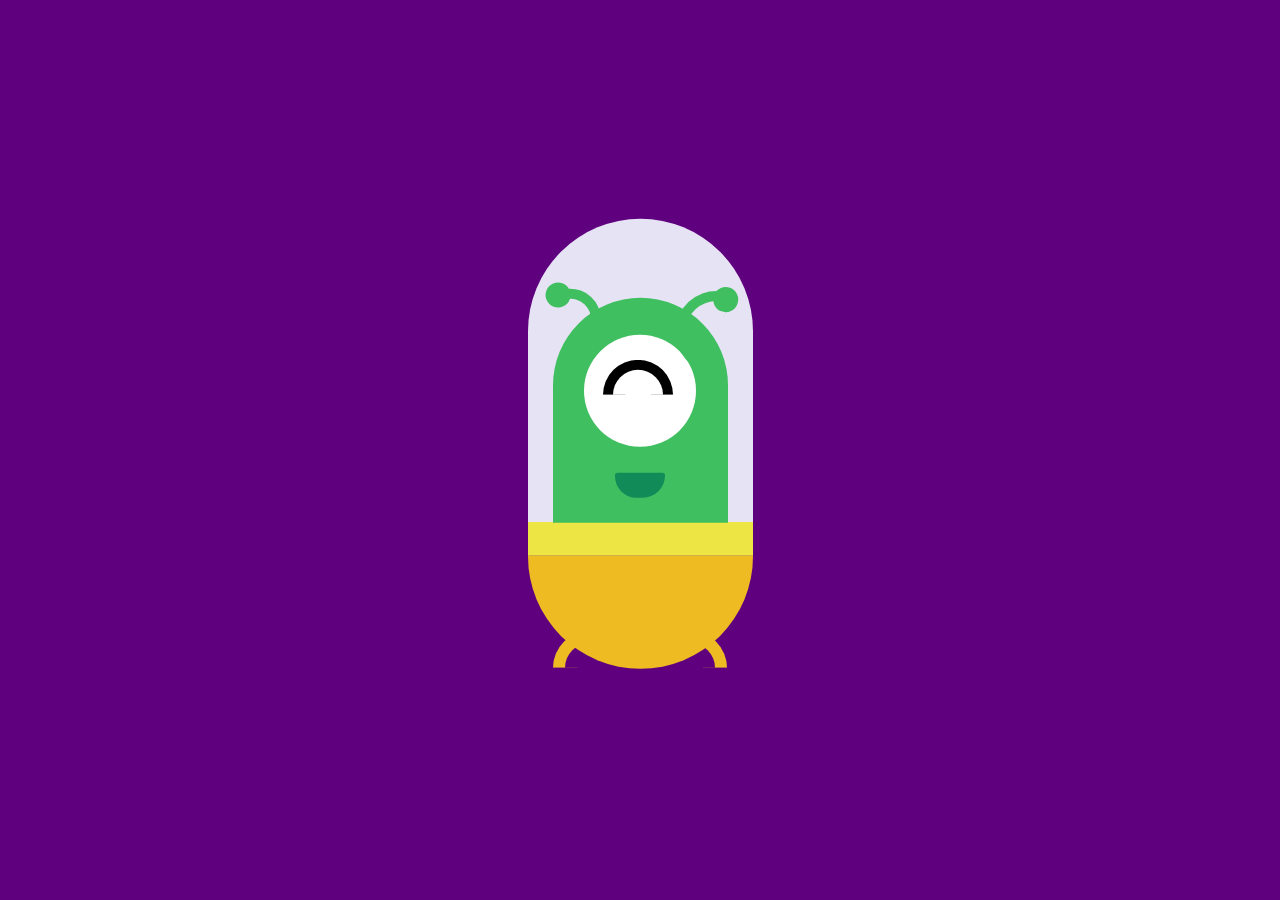
<file: alien/index.html>
<!DOCTYPE html>
<html lang="en">
<head>
    <meta charset="UTF-8">
    <meta name="viewport" content="width=device-width, initial-scale=1.0">
    <title>Responsive Alien Animation</title>
    <link rel="stylesheet" href="style.css">
</head>
<body>
    <div class="container">
        <div class="ufo">
            <div class="alien">
                <div class="mouth"></div>
                <div class="details"></div>
            </div>
        </div>
    </div>
    
</body>
</html>
</file>
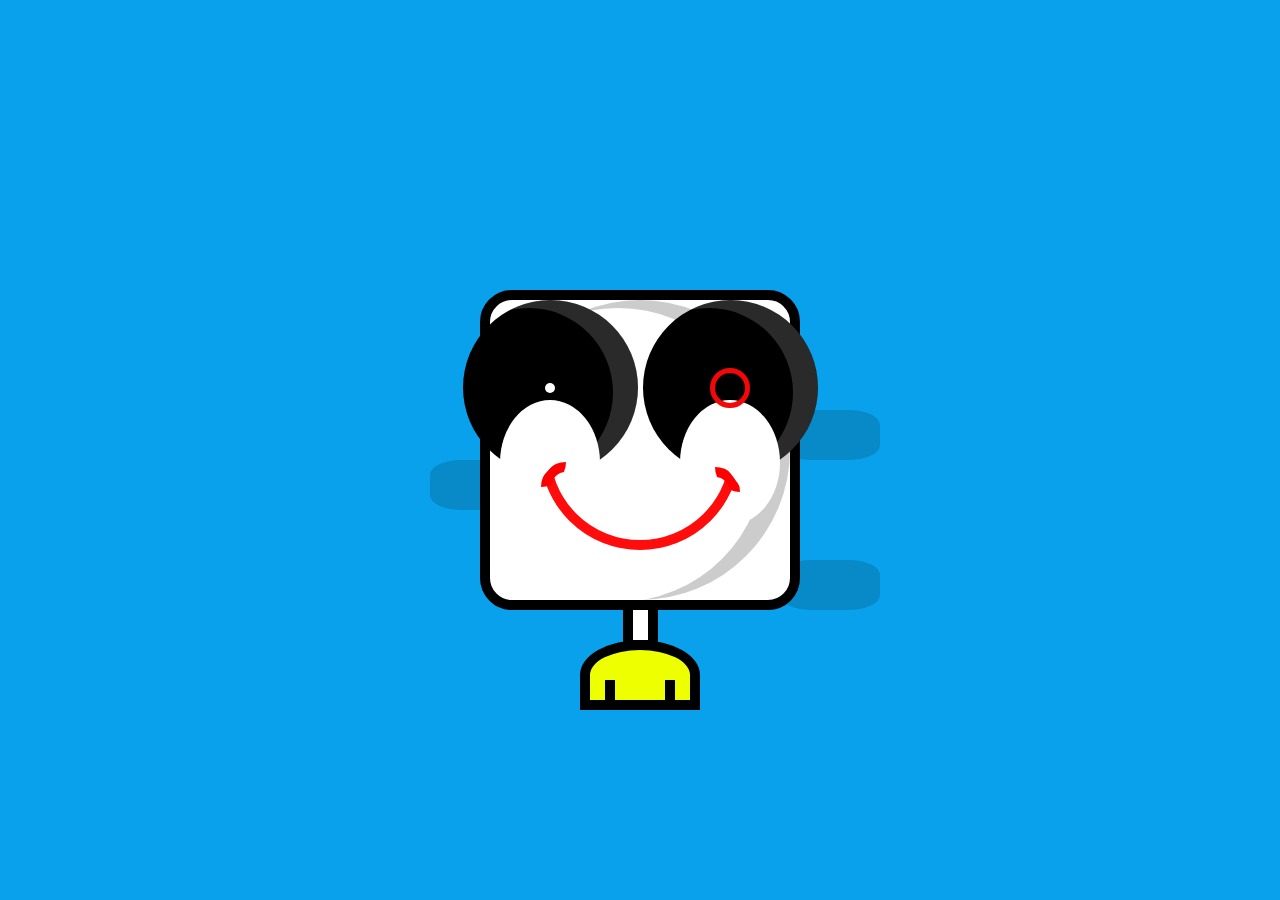
<file: blueHead/index.html>
<!DOCTYPE html>
<html lang="en">
<head>
    <meta charset="UTF-8">
    <meta name="viewport" content="width=device-width, initial-scale=1.0">
    <title>Document</title>
    <link rel="stylesheet" href="main.css">
</head>
<body>
    <div class="container">
        <div class="bg"></div>
        <div class="head">
            <div class="eye left">
                <div class="cutout"></div>
            </div>
            <div class="eye right">
                <div class="cutout"></div>
            </div>
            <div class="mouth"></div>
        </div>
        <div class="body"></div>
    </div>
</body>
</html>
</file>
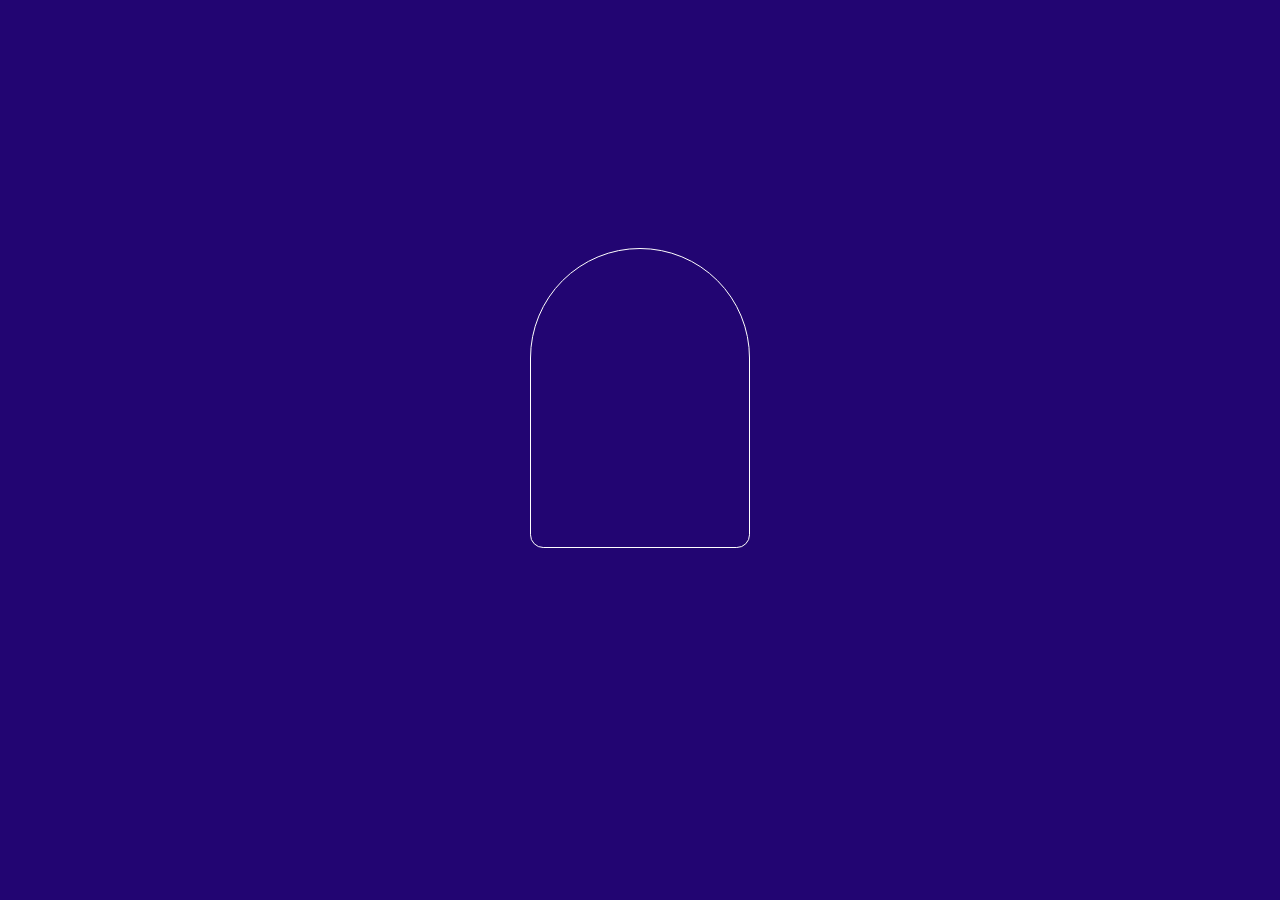
<file: popsicle/index.html>
<!DOCTYPE html>
<html lang="en">
<head>
    <meta charset="UTF-8">
    <meta name="viewport" content="width=device-width, initial-scale=1.0">
    <title>Popsicle Animation</title>
    <link rel="stylesheet" href="style.css">
</head>
<body>
    <div class="popsicle"></div>
</body>
</html>
</file>
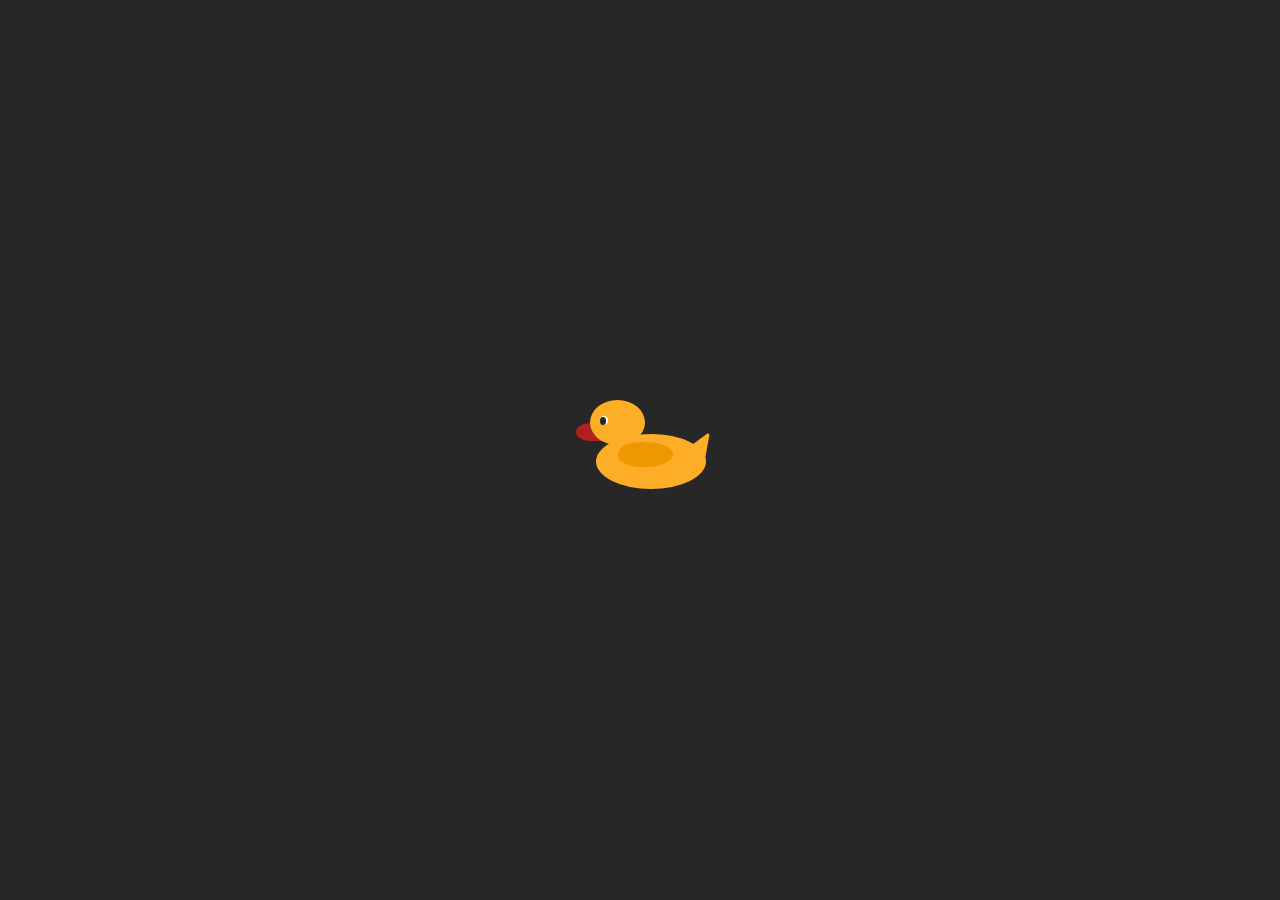
<file: duck.html>
<!DOCTYPE html>
<html lang="en">
<head>
    <meta charset="UTF-8">
    <meta name="viewport" content="width=device-width, initial-scale=1.0">
    <link rel="stylesheet" href="style.css">
    <title>Document</title>
</head>
<body>
    <div class="duck">
        <div class="duck-head">
            <div class="duck-eye">
                <div class="duck-pupil"></div>
            </div>
            <div class="duck-beak"></div>
        </div>
        <div class="duck-body">
            <div class="duck-wing"></div>
            <div class="duck-tail"></div>
        </div>
    </div>
</body>
</html>
</file>
<file: alien/style.css>
*{
    padding: 0;
    margin:0;
    box-sizing: border-box;
}

body{
    background-color: #5f007e;
}

.container{
    height: 31.25em; /* */
    width: 31.25em;
    position: absolute;
    transform: translate(-50%, -50%);
    left: 50%;
    top: 50%
}

.ufo {
    height: 16.87em;
    width: 11.25em;
    background: linear-gradient(to bottom, #e6e3f5 90%, #ede544 90%);
    border-radius: 11.25em 11.25em 0 0;
    position: absolute;
    transform: translate(-50%, -50%);
    left: 50%;
    top: 40%;
    animation: float 3s infinite;

}

@keyframes float {
    50%{
        top: calc(40% + 3.12em);
    }
}
.ufo:before {
    position: absolute;
    content: "";
    width: 11.25em;
    height: 5.62em;
    background-color: #eebb22;
    border-radius: 0 0 5.62em 5.62em;
    bottom: -5.62em;
}

.ufo::after{
    position: absolute;
    content: "";
    height: 1.25em;
    width: 7.5em;
    border: 0.62em solid #eebb22;
    border-radius: 7.5em 7.5em 0 0;
    left: 1.25em;
    border-bottom: none;
    top: 20.62em;

}

.alien{
    position: absolute;
    height: 11.25em;
    width: 8.75em;
    background-color: #40bf60;
    left: 1.25em;
    top: 3.93em;
    border-radius: 8.75em 8.75em 0 0;
    
}

.alien:before{
    content: "";
    position: absolute;
    height: 5.62em;
    width: 5.62em;
    background-color: #ffffff;
    border-radius: 50%;
    left: 1.56em;
    top: 1.87em;
}

.alien:after{
    position: absolute;
    content: "";
    height: 1.25em;
    width: 2.5em;
    border: 0.5em solid #000000;
    border-bottom: transparent;
    border-radius: 3.75em 3.75em 0 0;
    left: 2.5em;
    top: 3.12em;
}

.mouth{
    position: absolute;
    height: 1.25em;
    width: 2.5em;
    background-color: #118c58;
    border-radius: 0.31em 0.31em 2.6em 2.5em;
    left: 3.12em;
    top: 8.75em;
}

.details, .details::before{
    height: 1.56em;
    width: 3.12em;
    border: 0.5em solid #40bf60;
    border-bottom: none;
    border-radius: 3.12em 3.12em 0 0;

}

.details {
    transform: rotate(65deg);
}

.details:before{
    position: absolute;
    content: "";
    transform: rotate(-130deg);
    left: 1.87em;
    bottom: 4.68em;
}

.details::after{
    content: "";
    position: absolute;
    height: 1.25em;
    width: 1.25em;
    background-color: #40bf60;
    border-radius: 50%;
    bottom: -0.62em;
    left: -0.93em;
box-shadow: 3.75em -7.5em #40bf60;

}

@media screen and (min-width: 700px){
    .container{
        font-size: 20px;
    }
}
</file>
<file: blueHead/main.css>
body{
    background: #0aa1ec;
    height: 100vh;
    display: grid;
    place-items: center;
    margin: 0;

}

.container {
    display: flex;
    justify-content: center;
    position: relative;
}

.head{
    width: 300px;
    height: 300px;
    border-radius: 10%;
    border: 10px solid black;
    background: white;
    position: relative;
    justify-content: center;
    display: flex;
    align-items: baseline;
}

.head::before{
    content: "";
    position: absolute;
    width: 300px;
    height: 300px;
    border-radius: 50%;
    box-shadow: inset -22px 5px 0 3px rgba(0,0,0,.2);
}

.head::after{
    content: "";
    position: absolute;
    width: 15px;
    height: 30px;
    background: white;
    margin-top:300px;
    border: 10px solid black;
}
.left, .right{
    background: black;
    border-radius: 50%;
    width: 175px;
    height: 175px;
    position: absolute;
    display: flex;
    justify-content: center;
    align-items: center;
}
.left{

    margin-left: -180px
}

.right {
    margin-left: 180px;
}

.left::before, .right::before {
    content: "";
    position: absolute;
    width: 175px;
    height: 175px;
    border-radius: 50%;
    box-shadow: inset -22px 5px 0 3px rgba(255, 255, 255, 0.164);
}

.right::after, .left::after{
    content: "";
    position: absolute;
    width: 10px;
    height: 10px;
    background: white;
    border-radius: 50%;
}

.right::after{
    width: 30px;
    height: 30px;
    background: transparent;
    border: 5px solid rgb(246, 7, 7);
}

.cutout{
    position: absolute;
    width: 100px;
    height: 125px;
    background: rgb(255, 255, 255);
    border-radius: 50%;
    align-self: flex-end;
    margin-bottom: -50px
}

.mouth{
    width: 180px;
    height: 180px;
    position: absolute;
    border: 10px solid rgb(255, 12, 12);
    border-radius: 50%;
    align-self: center;
    clip-path: circle(60% at 49% 100%);

    &::before, &::after {
        position: absolute;
        content: "";
        width: 30px;
        height: 30px;
        border-radius: 50%;
        border: 10px solid rgb(255, 0, 0);
        top: 102px;
        left: -9px;
        clip-path: circle(50% at 0 0);
    }
    &::after{
        left: 140px;
        top: 107px;
        clip-path: circle(50% at 100% 0);
    }

}

.body{
    position: absolute;
    height: 50px;
    width: 100px;
    background: rgb(238, 255, 0);
    top: 350px;
    border: 10px solid black;
    border-radius: 100% 100% 100% 100%/ 100% 100% 0% 0%;

    &::before, &::after{
        position: absolute;
        content: "";
        width: 15px;
        height: 20px;
        top: 30px;


    }
    &::before {
        border-right: 10px solid black;

    }
    &::after {
        border-left: 10px solid black;
        right: 0;
    }
    
}

.bg {
    width: 100px;
    height: 50px;
    position: absolute;
    left: -100px;
    border-radius: 30%;
    top: 20px;
    box-shadow: 
        400px 100px 0 0 rgba(0, 0, 0, .15),
        50px 150px 0 0 rgba(0, 0, 0, .15),
        400px 250px 0 0 rgba(0, 0, 0, .15);
    animation: bgAnim 3s infinite alternate;
}

@keyframes bgAnim {
    from {
        box-shadow: 
            400px 100px 0 0 rgba(0, 0, 0, .15),
            50px 150px 0 0 rgba(0, 0, 0, .15),
            400px 250px 0 0 rgba(0, 0, 0, .15);
    }
    to {
        box-shadow: 
            450px 100px 0 0 rgba(0, 0, 0, 0.144),
            0px 150px 0 0 rgba(0, 0, 0, 0.144),
            450px 250px 0 0 rgba(0, 0, 0, 0.144);
    }
}
</file>
<file: popsicle/style.css>
* {
    padding: 0;
    margin: 0;
    box-sizing: border-box;
}

body{
    background-color: #220572
}

.popsicle {
    height: 18.75em;
    width: 13.75em;
    border: 1px solid #ffffff;
    position: absolute;
    transform: translate(-50%, -50%);
    left: 50%;
    top: calc(50% - 3.25em);
    border-radius: 7.5em 7.5em 0.9em 0.9em;
    background: repeating-linear-gradient(
        -30deg,
        #ec3893 0,
        #ec3893 5em,
    );
    
}
</file>
<file: style.css>
*, *::before, *::after {
    -webkit-box-sizing: border-box;
    box-sizing: border-box;
}

html, body {
    width: 100%;
    height: 100%;
    position: relative;
    overflow-x: hidden;
    display: -webkit-box;
    display: -ms-flexbox;
    display: flex;
    -webkit-box-align: center;
    -ms-flex-align: center;
    align-items: center;
    -webkit-box-pack: center;
    -ms-flex-pack: center;
    justify-content: center;
}

body {
    background: #272727;
}

.duck {
    width: 110px;
    height: 100px;
    z-index: 3;
}

.duck-head {
    width: 50%;
    height: 45%;
    background: #fead26;
    border-radius: 50%;
    margin-left: 0.3rem;
    position: relative;
}

.duck-eye {
    width: 15%;
    height: 20%;
    border-radius: 50%;
    background: #ffffff;
    position: absolute;
    top: 35%;
    left: 18%;
}

.duck-pupil {
    width: 75%;
    height: 90%;
    background: #272727;
    border-radius: 45%;
    position: absolute;
    bottom: 0%;
    left: 0%;
}

.duck-beak {
    width: 50%;
    height: 40%;
    background: rgba(234, 31, 31, 0.7);
    border-top-left-radius: 50%;
    border-bottom-left-radius: 50%;
    position: absolute;
    top: 50%;
    left: -25%;
    z-index: -1;
}

.duck-body {
    width: 100%;
    height: 55%;
    background: #fead26;
    border-radius: 50%;
    position: relative;
    top: -11%;
    left: 10%;
}

.duck-wing {
    width: 50%;
    height: 45%;
    border-top-left-radius: 45%;
    border-bottom-left-radius: 45%;
    border-top-right-radius: 50%;
    border-bottom-right-radius: 50%;
    background: #ef9701;
    position: absolute;
    top: 15%;
    left: 20%;
}

.duck-tail {
    width: 20%;
    height: 30%;
    border-top: 0px solid transparent;
    border-right: 10px solid transparent;
    border-bottom: 25px solid #fead26;
    border-left: 10px solid transparent;
    position: absolute;
    right: -6%;
    top: -3%;
    -webkit-transform: rotate(32deg);
    -ms-transform: rotate(32deg);
    transform: rotate(32deg);
}
</file>
